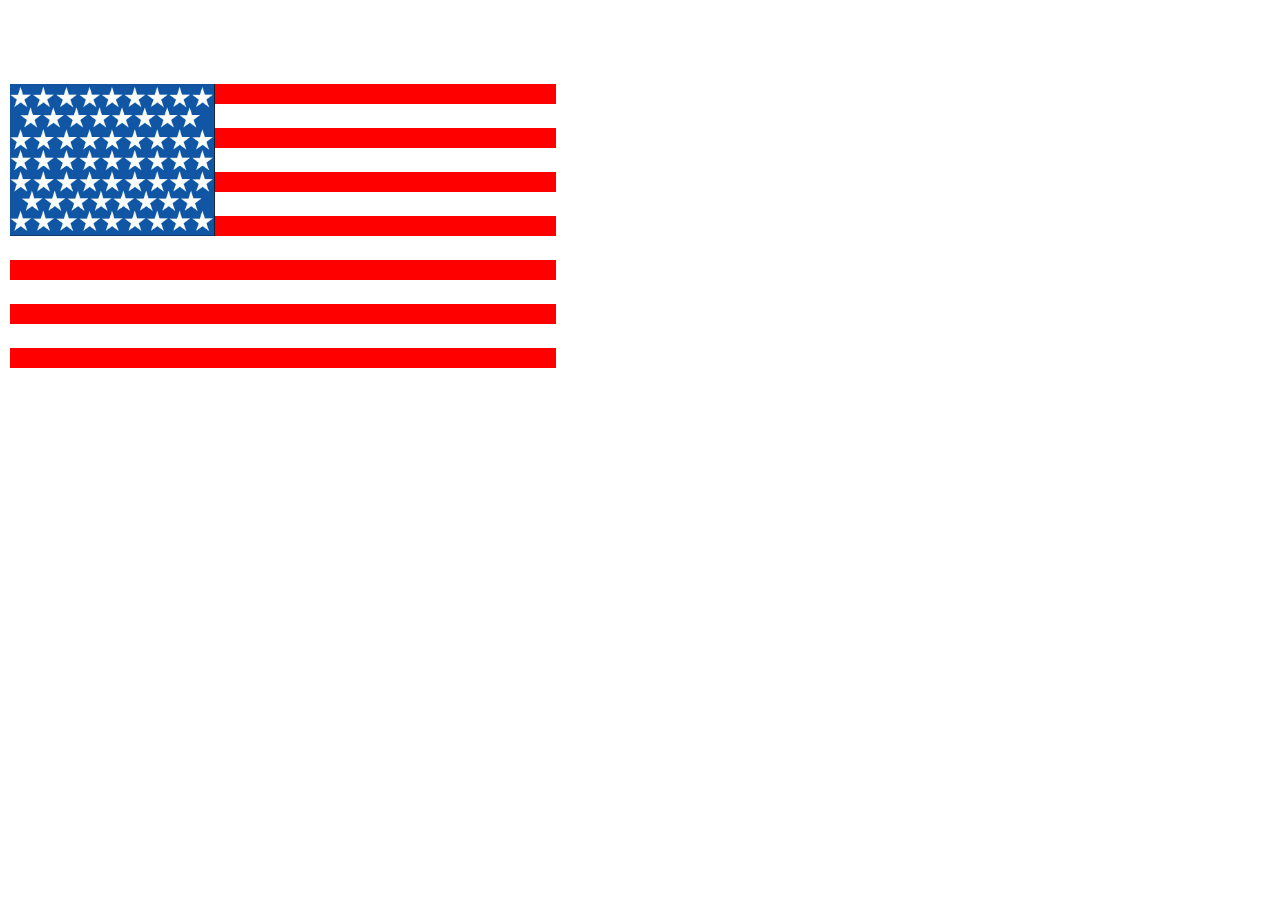
<file: Flag/index.html>
<!DOCTYPE html>
<html lang="en">
<head>
    <meta charset="UTF-8">
    <meta name="viewport" content="width=device-width, initial-scale=1.0">
    <title>Document</title>
    <link rel="stylesheet" href="style.css">
</head>
<body>
    <table> 
        <tr>
           <td class = "starbox"><img class ="stars" src = "stars.png"> </td>
        </tr>
        <tr class="red">  
            <td></td>
        </tr>
        <tr class="white">  
            <td></td>
        </tr>
        <tr class="red">  
            <td></td>
        </tr>
        <tr class="white">  
            <td></td>
        </tr>
        <tr class="red">  
            <td></td>
        </tr>
        <tr class="white">  
            <td></td>
        </tr>
        <tr class="red">  
            <td></td>
        </tr>
        <tr class="white">  
            <td></td>
        </tr>
        <tr class="red">  
            <td></td>
        </tr>
        <tr class="white">  
            <td></td>
        </tr>
        <tr class="red">  
            <td></td>
        </tr>
        <tr class="white">  
            <td></td>
        </tr>

        <tr class="red">  
            <td></td>
        </tr>

       
    </table>

</body>
</html>
</file>
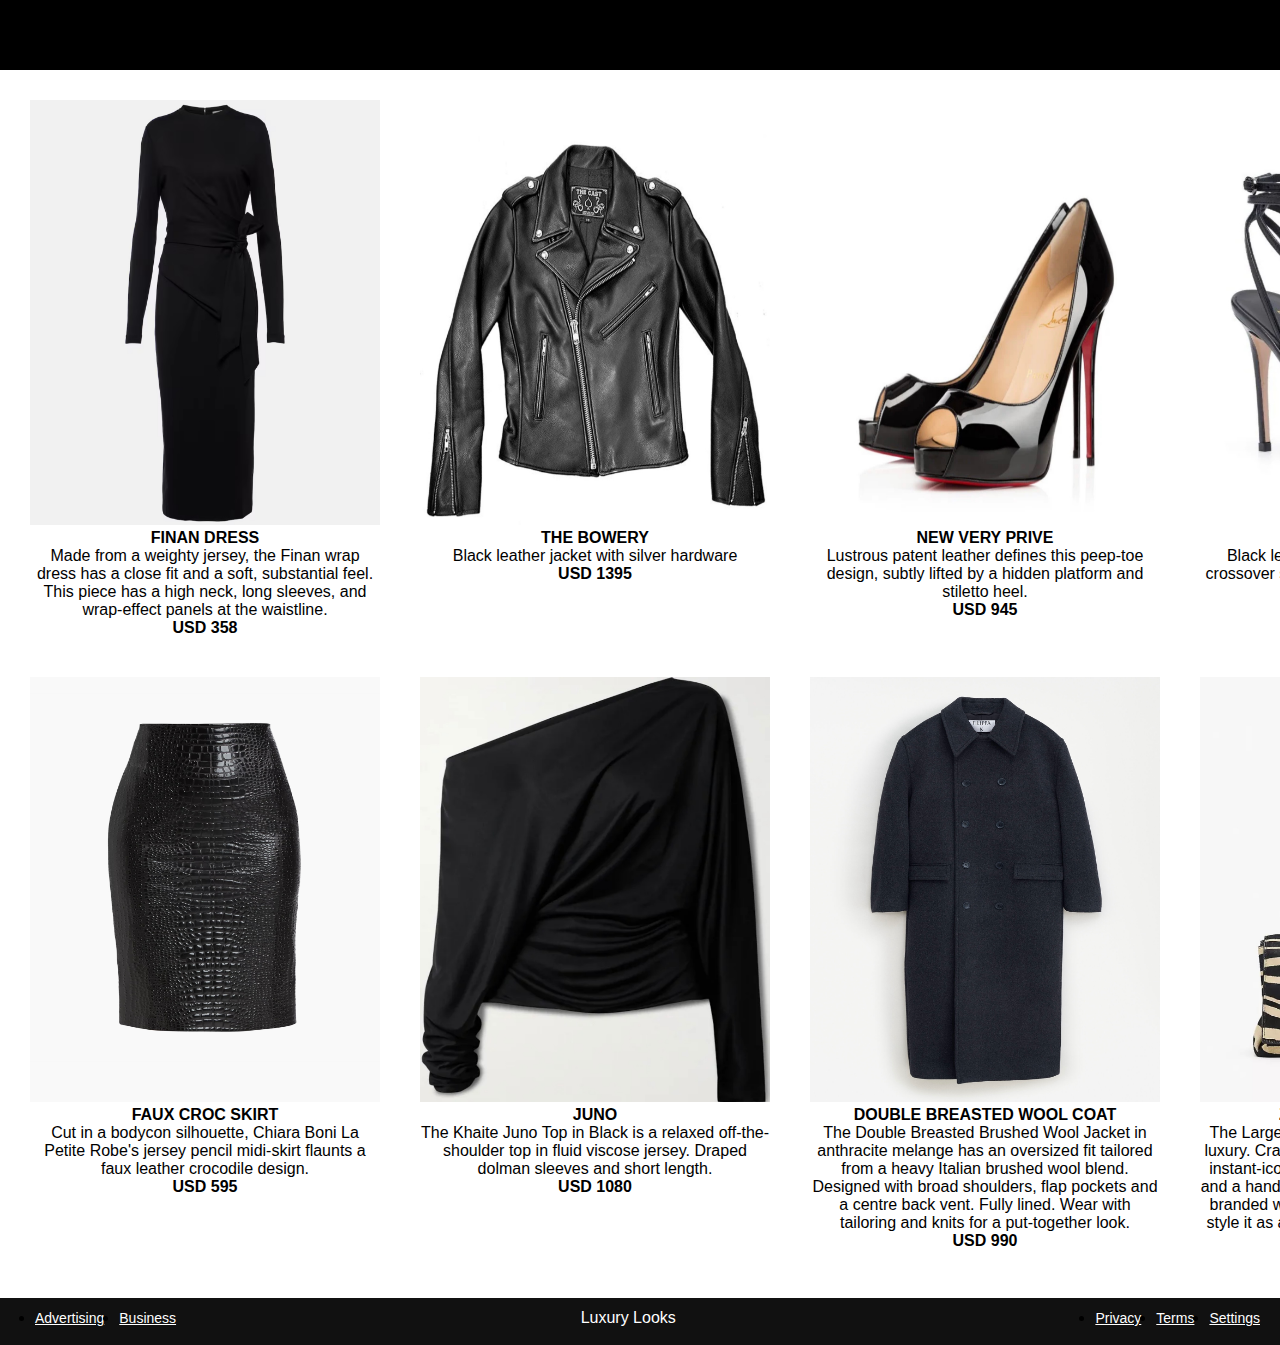
<file: ProductPage/index.html>
<!DOCTYPE html>
<html lang="en">
<head>
    <meta charset="UTF-8">
    <meta name="viewport" content="width=device-width, initial-scale=1.0">
    <link rel="stylesheet" href="style.css">
</head>
<body>
    <header>
        <h1 class="marquee"><span>Morgans Style Edit</span></h1>
    </header>
    <div class = "grid-container">
        <div class ="grid-item"> 
                <a href ="https://www.dvf.com/products/dvf-finan-dress-in-black?variant=44913230971034&flow_country=USA&gad_source=1&gclid=CjwKCAjw1NK4BhAwEiwAVUHPUJORizrYlk5JrZG0qFlQbZxsy8X2RsqtxB2KtE_gcST_dkLPFrIaWRoCH58QAvD_BwE"><img src="dress.jpg" alt="Black midi dress"></a>
                <p class ="bold">Finan Dress</p>
                <p>Made from a weighty jersey, the Finan wrap dress has a close fit and a soft, substantial feel. This piece has a high neck, long sleeves, and wrap-effect panels at the waistline.</p>
                <p class="bold">USD 358</p>
             </div>
        <div class ="grid-item">
            <a href="https://thecast.com/collections/womens-leather/products/cast-off-womens-bowery-motorcycle-jacket"><img src="leatherJacket.jpg" alt="Black leather jacket"></a>
            <p class ="bold">The Bowery</p>
            <p>Black leather jacket with silver hardware</p>
            <p class="bold">USD 1395</p>
        </div>
        <div class ="grid-item"> 
            <a href="https://www.saksfifthavenue.com/product/Christian-Louboutin-Very-Priv%C3%A9-120-Peep-Toe-Patent-Leather-Pumps-0452537125730.html?dwvar_0452537125730_size=40+%2810%29&dwvar_0452537125730_color=BLACK&site_refer=CSE_GGLPLA:Womens_Shoes:Christian+Louboutin&country=US&currency=USD&CSE_CID=G_Saks_PLA_US_Women%27s+Shoes_High+LTV:All+Shoes&gad_source=1&gclid=CjwKCAjw68K4BhAuEiwAylp3kkytG8LIWXcExDtotUehzZ7SKMsaCFvDTnhx_guFOKwq6H-u6y8ctBoCnmsQAvD_BwE&gclsrc=aw.ds"><img src="redBottoms.jpg" alt="Black patent leather high heels"></a>
            <p class ="bold">New Very Prive</p>
            <p>Lustrous patent leather defines this peep-toe design, subtly lifted by a hidden platform and stiletto heel.</p>
            <p class="bold">USD 945</p>
        </div>
        <div class ="grid-item"> 
            <a href="https://www.farfetch.com/shopping/women/le-silla-belen-110mm-sandals-item-19595908.aspx?lang=en-US&fsb=1&size=10&storeid=12369&utm_source=google&utm_medium=cpc&utm_keywordid=&utm_shoppingproductid=19595908-10&pid=google_search&af_channel=Search&c=2069920048&af_c_id=2069920048&af_siteid=&af_keywords=pla-385522125484&af_adset_id=75217628294&af_ad_id=204345266632&af_sub1=&af_sub5=19595908-10&is_retargeting=true&shopping=yes&gad_source=1&gclid=CjwKCAjw68K4BhAuEiwAylp3kjJ791p6N3QjRgvvBOshbvDj2VCI9QuiBaxQU3sUAVNS4g1J88X4SBoC0qEQAvD_BwE"><img src="sandalHeels.jpg" alt="Black Strappy Sandals"></a>
            <p class ="bold">Belen</p>
            <p>Black leather buckle-fastening ankle strap crossover strap detail open toe stiletto heel high heel branded footbed</p>
            <p class="bold">USD 590</p>
             </div>
        <div class ="grid-item">
            <a href="https://www.neimanmarcus.com/p/chiara-boni-la-petite-robe-crocodile-embossed-faux-leather-midi-skirt-prod274820324?pimId=401247769307&utm_source=google_shopping&ecid=NMCS_GP_NC&gad_source=1&gclid=CjwKCAjw68K4BhAuEiwAylp3kqgD-IDbS4SvXiL4dHhnZIHj4QDBRbgqRDKbULtLYPP7XP-Fqx0QfRoCJm4QAvD_BwE&gclsrc=aw.ds"><img src="skirt.jpg" alt="Shiny crocodile shirt"></a>
            <p class ="bold">Faux Croc Skirt</p>
            <p>Cut in a bodycon silhouette, Chiara Boni La Petite Robe's jersey pencil midi-skirt flaunts a faux leather crocodile design.
            </p>
            <p class="bold">USD 595</p>
        </div>
        <div class ="grid-item"> 
            <a href="https://www.saksfifthavenue.com/product/Khaite-Juno-Off-the-Shoulder-Top-0400020710554.html?dwvar_0400020710554_size=Medium&dwvar_0400020710554_color=BLACK&site_refer=CSE_GGLPLA:Womens_Clothing:Khaite&country=US&currency=USD&CSE_CID=G_Saks_PLA_US_Women%27s+Apparel_Designer_High+LTV:All+Women%27s+Apparel+Designer&gad_source=1&gclid=CjwKCAjw68K4BhAuEiwAylp3kr-0VYYcmpCygL939vsfYQ53cM5PTWFNcBTH0uxFZ--RzWMTENimrBoCdDoQAvD_BwE&gclsrc=aw.ds"><img src="top.jpg" alt="Black blouse with shoulder cut out"></a>
            <p class ="bold">Juno </p>
            <p>The Khaite Juno Top in Black is a relaxed off-the-shoulder top in fluid viscose jersey. Draped dolman sleeves and short length.</p>
            <p class="bold">USD 1080</p>
             </div>
        <div class ="grid-item"> 
            <a href="https://www.filippa-k.com/us/en/double-breasted-brushed-wool-coat/30680-1431.html"><img src="woolCoat.jpg" alt="Greyish Black Wool Coat"></a>
            <p class ="bold">Double Breasted Wool Coat </p>
            <p>The Double Breasted Brushed Wool Jacket in anthracite melange has an oversized fit tailored from a heavy Italian brushed wool blend. Designed with broad shoulders, flap pockets and a centre back vent. Fully lined. Wear with tailoring and knits for a put-together look.</p>
            <p class="bold">USD 990</p>
             </div>
        <div class ="grid-item"> 
            <a href="https://www.marcjacobs.com/us-en/2F4HSH013H04.html?dwvar_2F4HSH013H04_color=005&dwvar_2F4HSH013H04_size=1SZ&gad_source=1&gclid=CjwKCAjw1NK4BhAwEiwAVUHPUNYGj144FVHPdP6MtP3yih1l60XrGtr---jpEpN4xS37MDZqe0YmBBoCTHsQAvD_BwE&gclsrc=aw.ds"><img src="zebraBag.jpg" alt="Zebra print bag"></a>
            <p class ="bold">Zebra Calf Hair Tote</p>
            <p>The Large Dual Bag radiates minimalistic quiet luxury. Crafted in zebra-striped haircalf, this new instant-icon features a J Marc turn-lock closure and a handle-adorning interlocking J Marc, subtly branded with engraving. An elevated essential, style it as a shoulder bag or carry by leather top handle.
            </p>
            <p class="bold">USD 550</p>
             </div>
    </div>

    <footer> 
        <div class = "footerContent lowFooter">
            <ul class="leftFooter">
              <li><a href=""> Advertising</a></li>
              <li><a href=""> Business</a></li>
            </ul>
            <p>Luxury Looks</p>
            <ul class ="rightFooter">
              <li><a href=""> Privacy</a></li>
              <li><a href=""> Terms</a></li>
              <li><a href=""> Settings</a></li>
            </ul>
          </div>
    </footer>
</body>
</html>
</file>
<file: Flag/style.css>
body{
    background-color: white;
}
.stars {
 width:205px;
 position:absolute;
 left:10px;
 top:84px;
}

table{
    width: 550px;
    height: 70px;
}

.red{
    background-color: red; 
}

.white{
    background-color:white;
}

.starbox{
    height:70px;
}

tr{
  height:20px;
}
</file>
<file: ProductPage/style.css>
*{
    padding:0; 
    margin:0;
    box-sizing: border-box;
    font-family:'Verdana','Arial Narrow', Arial, sans-serif; 

}
header{
    height:70px;
    color: white; 
    font-size: 20px; 
    background-color:black;
    margin:0; 
}

h1{
    background-color: black; 
}

.grid-container{
    display:grid;
    grid-template-columns: auto auto auto auto;
    padding:10px;
}

.grid-item{
    padding:20px; 
    text-align:center;
}

img{
    height: 425px;
    width:  350px; 
}

.bold{
    font-weight:900;
    text-transform: uppercase;
}

.marquee {
    margin: 0 auto;
    white-space: nowrap;
    overflow: hidden;
    /* position: absolute; */
  }
  
  .marquee span {
    display: inline-block;
    padding-left: 100%;
    animation: marquee 5s linear infinite;
  }
  
  .marquee2 span {
    animation-delay: 2.5s;
  }
  
  @keyframes marquee {
    0% {
      transform: translate(0, 0);
    }
    100% {
      transform: translate(-100%, 0);
    }
  }

    /*Footer Content */
    footer{
        background-color:rgb(17,17,17); 
        height: 47px; 
        margin-top: auto;
      }
      
      .footerContent{
        display:flex; 
        align-items: center; 
        padding: 20px; 
      }
      
      .lowFooter{
        height: 50%; 
        display:flex; 
        justify-content: space-between; 
      }
      
      .lowFooter ul li a {
        font-size: 14px; 
        color:white; 
      }
      
      .leftFooter, .rightFooter{
        display:flex; 
      }
      
      .leftFooter li, .rightFooter li{
        margin-left: 15px; 
      }

      footer p{
        color:white;
      }
</file>
